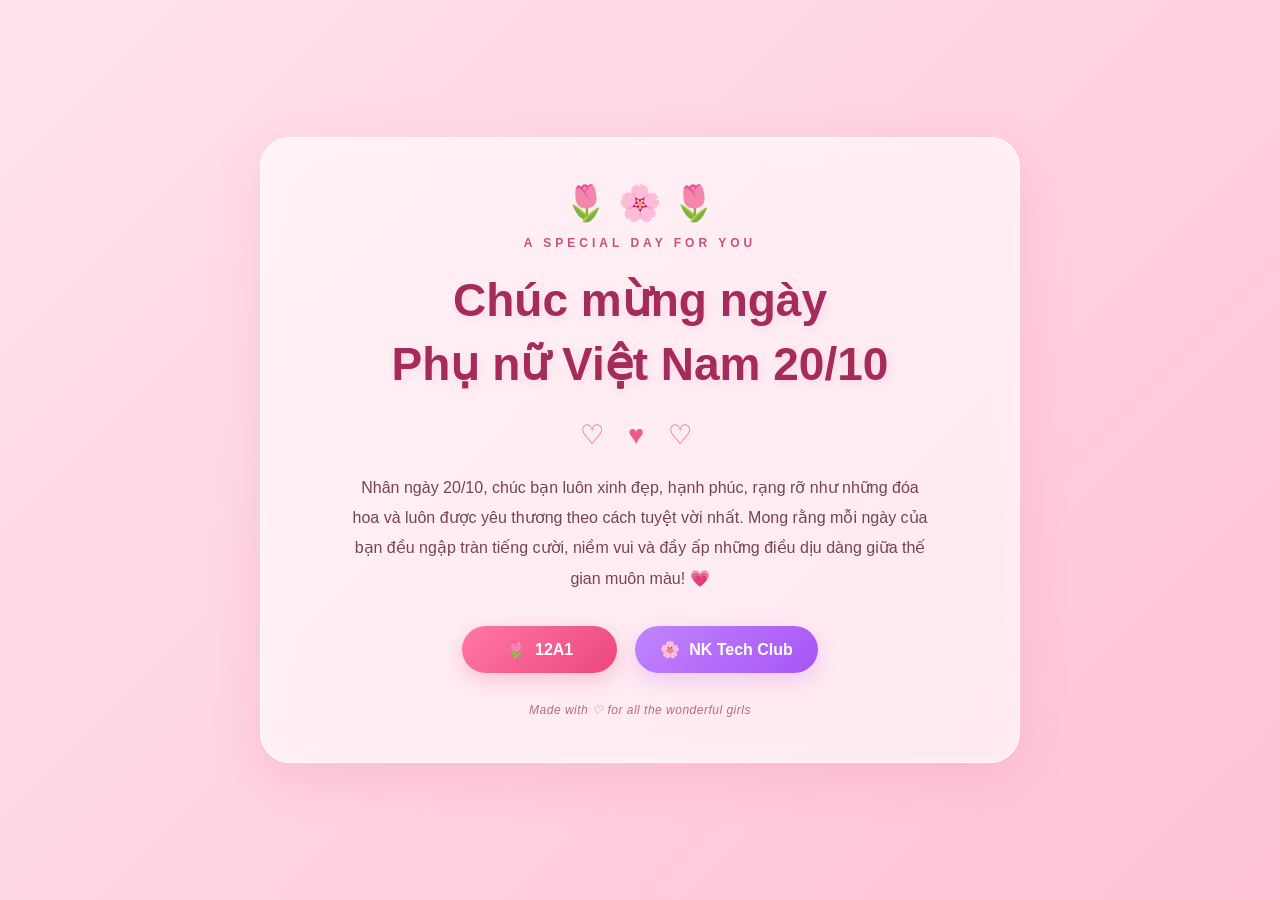
<file: index.html>
<!DOCTYPE html>
<html lang="vi">

<head>
  <meta charset="UTF-8">
  <meta name="viewport" content="width=device-width, initial-scale=1.0">
  <title>Happy Vietnamese Women's Day 20/10</title>

  <link rel="stylesheet" href="styles.css">
</head>

<body>
  <div class="heart-container" id="heartContainer"></div>

  <main class="main-content">
    <div class="flower">🌷 🌸 🌷</div>

    <p class="sub-title">A SPECIAL DAY FOR YOU</p>

    <h1>
      Chúc mừng ngày<br <span>Phụ nữ Việt Nam 20/10</span>
    </h1>

    <div class="heart-divider">♡ ♥ ♡</div>

    <p class="wish">
      Nhân ngày 20/10, chúc bạn luôn xinh đẹp, hạnh phúc,
      rạng rỡ như những đóa hoa và luôn được yêu thương
      theo cách tuyệt vời nhất. Mong rằng mỗi ngày của bạn
      đều ngập tràn tiếng cười, niềm vui và đầy ấp
      những điều dịu dàng giữa thế gian muôn màu! 💗
    </p>

    <div class="buttons">
      <button type="button" class="btn btn-class" id="class12a1Button">
        <span>🌷</span> 12A1
      </button>

      <!-- <a href="special.html" class="btn btn-special">
        <span>💝</span> Special
      </a> -->

      <button type="button" class="btn btn-club" id="clubButton">
        <span>🌸</span> NK Tech Club
      </button>

    </div>

    <p class="footer-text">
      Made with ♡ for all the wonderful girls
    </p>
  </main>

  <div id="classPasswordModal" class="password-modal" hidden>
    <div class="password-box">
      <button type="button" id="closeClassPassword" class="close-button" aria-label="Đóng">
        &times;
      </button>

      <h2>💌 Khu vực riêng của 12A1</h2>
      <p>Nhập mật khẩu để tiếp tục nhé!</p>

      <form id="classPasswordForm">
        <input type="password" id="classPasswordInput" placeholder="Nhập mật khẩu lớp" required
          autocomplete="current-password">

        <p id="classPasswordError" hidden>
          Mật khẩu chưa chính xác, thử lại nhé!
        </p>

        <button type="submit">Mở khóa 💗</button>
      </form>
    </div>
  </div>

  <div id="clubPasswordModal" class="password-modal" hidden>
    <div class="password-box">
      <button type="button" id="closeClubPassword" class="close-button" aria-label="Đóng">
        &times;
      </button>

      <h2>🌸 NK Tech Club</h2>
      <p>Chào mừng bạn đến với thế giới của NK Tech Club!</p>
      <p>Nhập mật khẩu để tiếp tục nhé 💗</p>

      <form id="clubPasswordForm">
        <input type="password" id="clubPasswordInput" placeholder="Nhập mật khẩu CLB" required
          autocomplete="current-password">

        <p id="clubPasswordError" hidden>
          Mật khẩu chưa chính xác, thử lại nhé!
        </p>

        <button type="submit">Khám phá CLB ✨</button>
      </form>
    </div>
  </div>

  <script src="script.js"></script>
</body>

</html>
</file>
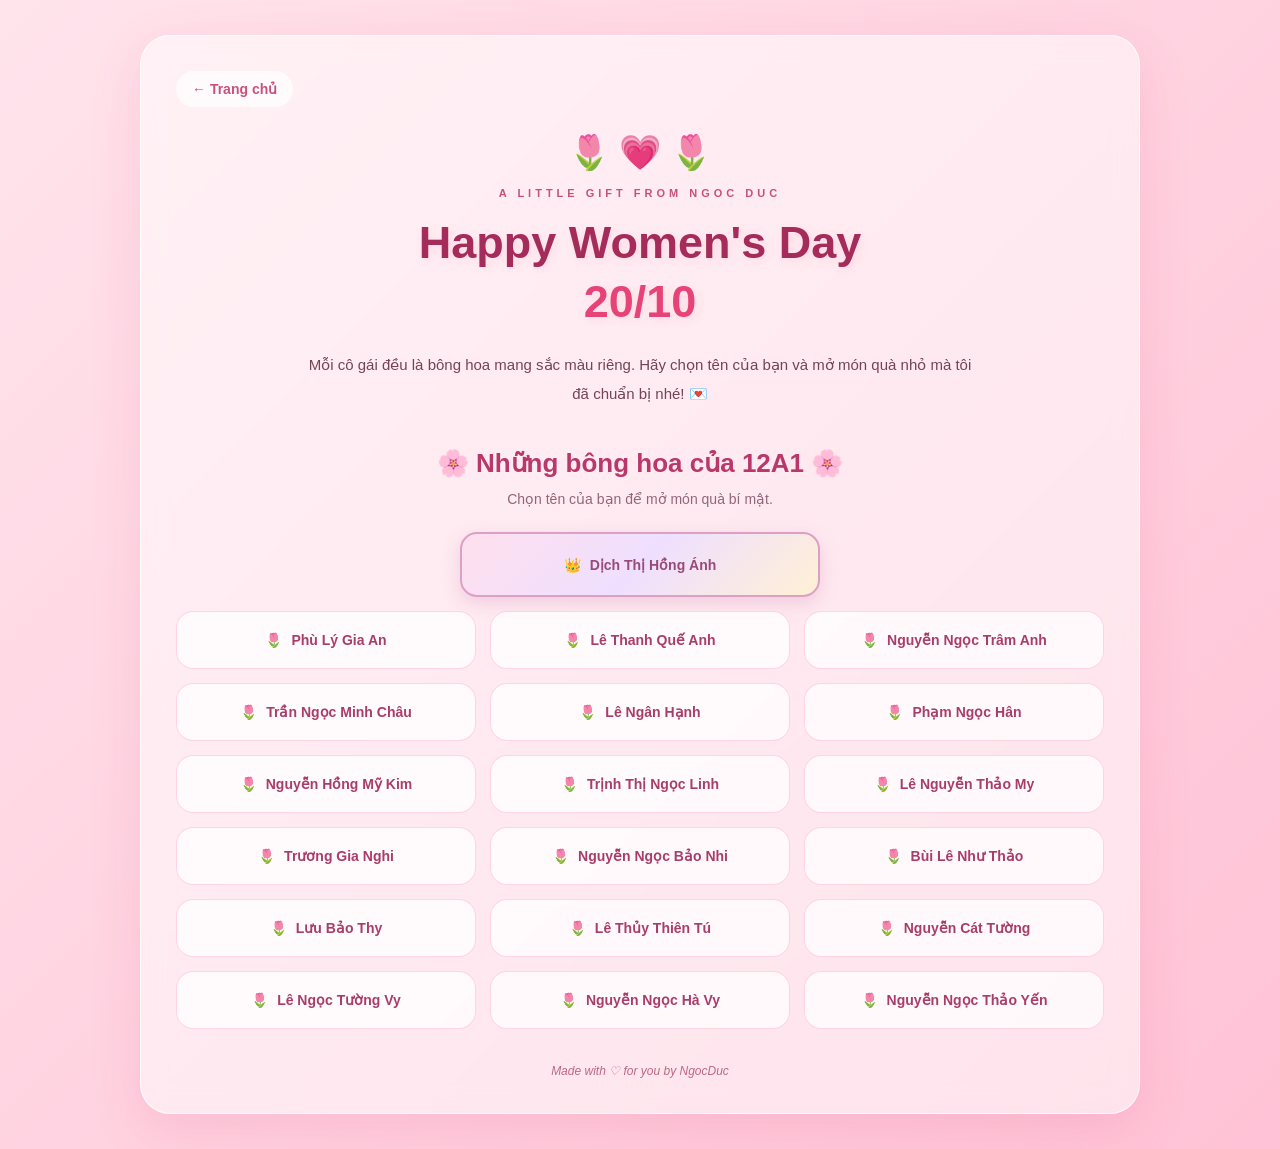
<file: 12a1.html>
<!DOCTYPE html>
<html lang="vi">

<head>
    <meta charset="UTF-8">
    <meta name="viewport" content="width=device-width, initial-scale=1.0">

    <title>12A1 - A Special Gift for You</title>

    <link rel="stylesheet" href="styles.css">
    <link rel="stylesheet" href="12a1.css">
</head>

<body>
    <div class="heart-container" id="heartContainer"></div>

    <main class="class-page">

        <a href="index.html" class="back-button">
            ← Trang chủ
        </a>

        <header class="page-header">
            <div class="header-flowers">🌷 💗 🌷</div>

            <p class="eyebrow">A LITTLE GIFT FROM NGOC DUC</p>

            <h1>
                Happy Women's Day
                <span>20/10</span>
            </h1>

            <p class="intro">
                Mỗi cô gái đều là bông hoa mang sắc màu riêng.
                Hãy chọn tên của bạn và mở món quà nhỏ mà tôi
                đã chuẩn bị nhé! 💌
            </p>
        </header>

        <section class="name-section">
            <h2>🌸 Những bông hoa của 12A1 🌸</h2>

            <p class="section-description">
                Chọn tên của bạn để mở món quà bí mật.
            </p>

            <div id="nameList" class="name-list">
                <p class="loading-text">Đang chuẩn bị những món quà... 💗</p>
            </div>

            <p id="loadError" class="error-message" hidden></p>
        </section>

        <section id="passwordPanel" class="popup-panel" hidden>
            <button type="button" id="closePassword" class="close-button" aria-label="Đóng">×</button>

            <div class="panel-icon">🔐</div>

            <h2>Một chút bí mật dành cho bạn</h2>

            <p>
                Xin chào <strong id="selectedName"></strong>!
                Có một điều đặc biệt đang chờ bạn khám phá.
            </p>

            <form id="passwordForm">
                <label for="birthdayInput">Mật khẩu của bạn</label>

                <input type="password" id="birthdayInput" placeholder="12345678" inputmode="numeric" pattern="[0-9]{8}"
                    maxlength="8" autocomplete="off" required>

                <p class="input-hint">
                    Một bí mật nho nhỏ, bạn có nhớ không? Bí mật ấy đã theo bạn từ những ngày đầu tiên.🌷
                </p>

                <p id="passwordError" class="error-message" hidden>
                    Mật khẩu chưa đúng. Bạn thử lại nhé! 💗
                </p>

                <button type="submit" class="action-button">
                    Mở lời chúc 💌
                </button>
            </form>
        </section>

        <section id="wishPanel" class="popup-panel wish-panel" hidden>
            <button type="button" id="closeWish" class="close-button" aria-label="Đóng">×</button>

            <div class="panel-icon">💝</div>

            <p class="wish-label">A LITTLE MESSAGE FOR</p>

            <h2 id="wishName"></h2>

            <div class="wish-decoration">♡ ── ♥ ── ♡</div>

            <div id="wishContent" class="wish-content"></div>

            <p class="wish-signature">
                With love, from NgocDuc 🌷
            </p>

            <button type="button" id="backToNames" class="action-button">
                Trở về danh sách
            </button>
        </section>

        <footer class="page-footer">
            Made with ♡ for you by NgocDuc
        </footer>

    </main>

    <script src="script.js"></script>
    <script src="12a1.js"></script>
</body>

</html>
</file>
<file: styles.css>
* {
    margin: 0;
    padding: 0;
    box-sizing: border-box;
}

body {
    min-height: 100vh;
    overflow: hidden;
    display: flex;
    justify-content: center;
    align-items: center;
    font-family: "Segoe UI", Arial, sans-serif;

    background: linear-gradient(135deg, #ffe4ec, #ffc2d6, #ffdae5, #fff0f5);

    background-size: 300% 300%;
    animation: backgroundFlow 12s ease infinite;
    position: relative;
}

@keyframes backgroundFlow {
    0% {
        background-position: 0% 50%;
    }

    50% {
        background-position: 100% 50%;
    }

    100% {
        background-position: 0% 50%;
    }
}

.heart-container {
    position: fixed;
    inset: 0;
    overflow: hidden;
    pointer-events: none;
    z-index: 0;
}

.heart {
    position: absolute;
    bottom: -60px;
    color: #ff5c93;
    opacity: 0.8;
    user-select: none;
    animation: floatUp linear forwards;
    filter: drop-shadow(0 0 5px #ff9fbd);
}

@keyframes floatUp {
    0% {
        transform: translateY(0) rotate(0deg) scale(0.7);
        opacity: 0;
    }

    15% {
        opacity: 0.85;
    }

    80% {
        opacity: 0.8;
    }

    100% {
        transform: translateY(-115vh) rotate(35deg) scale(1.3);
        opacity: 0;
    }
}

.particle {
    position: absolute;
    pointer-events: none;
    animation: explode 850ms ease-out forwards;
}

@keyframes explode {
    0% {
        transform: translate(0, 0) scale(1);
        opacity: 1;
    }

    100% {
        transform: translate(var(--x), var(--y)) scale(0);
        opacity: 0;
    }
}

.main-content {
    position: relative;
    z-index: 1;
    width: min(90%, 760px);
    padding: 45px 40px;
    text-align: center;

    background: rgba(255, 255, 255, 0.58);
    border: 1px solid rgba(255, 255, 255, 0.8);
    border-radius: 30px;

    box-shadow:
        0 15px 50px rgba(224, 73, 125, 0.15),
        inset 0 0 20px rgba(255, 255, 255, 0.4);

    backdrop-filter: blur(12px);
    animation: appear 1.2s ease both;
}

@keyframes appear {
    from {
        opacity: 0;
        transform: translateY(25px) scale(0.96);
    }

    to {
        opacity: 1;
        transform: translateY(0) scale(1);
    }
}

.flower {
    font-size: 35px;
    margin-bottom: 12px;
    animation: flowerFloat 3s ease-in-out infinite;
}

@keyframes flowerFloat {

    0%,
    100% {
        transform: translateY(0);
    }

    50% {
        transform: translateY(-7px);
    }
}

.sub-title {
    color: #c94f7c;
    font-size: 12px;
    font-weight: 700;
    letter-spacing: 4px;
    margin-bottom: 18px;
}

h1 {
    color: #a52b5a;
    font-size: clamp(28px, 5vw, 46px);
    line-height: 1.4;
    font-weight: 800;
    text-shadow: 2px 3px 10px rgba(255, 105, 150, 0.15);
}

h1 span {
    color: #e84379;
}

.heart-divider {
    color: #ed5a8c;
    font-size: 27px;
    letter-spacing: 8px;
    margin: 22px 0;
}

.wish {
    max-width: 580px;
    margin: 0 auto;
    color: #754454;
    font-size: 16px;
    line-height: 1.9;
}

.buttons {
    display: flex;
    justify-content: center;
    flex-wrap: wrap;
    gap: 18px;
    margin-top: 32px;
}

.btn {
    min-width: 155px;
    padding: 14px 25px;
    border-radius: 50px;

    display: inline-flex;
    align-items: center;
    justify-content: center;
    gap: 9px;

    color: white;
    font-size: 16px;
    font-weight: 700;
    text-decoration: none;

    transition:
        transform 0.3s ease,
        box-shadow 0.3s ease,
        background 0.3s ease;

    cursor: pointer;
}

.btn-class {
    background: linear-gradient(135deg, #ff78a5, #ec477d);
    box-shadow: 0 7px 20px rgba(236, 71, 125, 0.25);
}

.btn-special {
    background: linear-gradient(135deg, #ff78a5, #9747ec);
    box-shadow: 0 7px 20px rgba(236, 71, 125, 0.25);
}

.btn-club {
    background: linear-gradient(135deg, #c084fc, #a855f7);
    box-shadow: 0 7px 20px rgba(168, 85, 247, 0.22);
}

.btn:hover {
    transform: translateY(-5px) scale(1.04);
}

.btn-class:hover {
    box-shadow: 0 12px 28px rgba(236, 71, 125, 0.4);
}

.btn-special:hover {
    box-shadow: 0 12px 28px rgba(168, 85, 247, 0.4);
}

.btn:active {
    transform: scale(0.96);
}

.footer-text {
    margin-top: 30px;
    color: #bd6888;
    font-size: 12px;
    font-style: italic;
    letter-spacing: 0.5px;
}

@media (max-width: 600px) {
    .main-content {
        padding: 35px 22px;
        border-radius: 24px;
    }

    .flower {
        font-size: 29px;
    }

    .sub-title {
        font-size: 10px;
        letter-spacing: 3px;
    }

    .wish {
        font-size: 14px;
    }

    .buttons {
        gap: 12px;
        margin-top: 25px;
    }

    .btn {
        min-width: 125px;
        padding: 12px 20px;
        font-size: 14px;
    }

    .footer-text {
        font-size: 11px;
    }
}

@media (prefers-reduced-motion: reduce) {

    *,
    *::before,
    *::after {
        animation-duration: 0.01ms !important;
        animation-iteration-count: 1 !important;
        scroll-behavior: auto !important;
    }
}

.password-modal[hidden] {
    display: none;
}

.password-modal {
    position: fixed;
    inset: 0;
    z-index: 9999;

    display: flex;
    justify-content: center;
    align-items: center;

    padding: 20px;
    background: rgba(70, 25, 55, 0.55);
    backdrop-filter: blur(8px);
}

.password-box {
    position: relative;
    width: 100%;
    max-width: 420px;
    padding: 32px 24px;

    text-align: center;
    background: #fff5fa;
    border: 2px solid #f0bad5;
    border-radius: 24px;
    box-shadow: 0 12px 40px rgba(100, 35, 75, 0.25);
}

.password-box h2 {
    color: #b54e83;
    margin-bottom: 12px;
}

.password-box input {
    box-sizing: border-box;
    width: 100%;
    padding: 13px;
    margin: 12px 0;

    border: 1px solid #e6a4c5;
    border-radius: 12px;
    outline-color: #d878aa;
}

.password-box form button {
    padding: 12px 24px;
    color: white;
    background: #d878aa;
    border: none;
    border-radius: 12px;
    cursor: pointer;
}

.password-box form button:hover {
    background: #bd5e91;
}

.close-button {
    position: absolute;
    top: 10px;
    right: 14px;

    font-size: 26px;
    color: #a85b83;
    background: transparent;
    border: none;
    cursor: pointer;
}

#classPasswordError {
    color: #c0395b;
    font-size: 14px;
}

button.btn {
    font-family: inherit;
    cursor: pointer;
    border: none;
}
</file>
<file: 12a1.css>
[hidden] {
    display: none !important;
}

body {
    overflow-x: hidden;
    overflow-y: auto;
    min-height: 100vh;
    padding: 35px 0;
}

.class-page {
    position: relative;
    z-index: 1;
    width: min(92%, 1000px);
    margin: auto;
    padding: 35px;
    border-radius: 30px;

    background: rgba(255, 255, 255, 0.52);
    border: 1px solid rgba(255, 255, 255, 0.8);
    box-shadow: 0 15px 50px rgba(224, 73, 125, 0.15);
    backdrop-filter: blur(12px);

    animation: appear 0.8s ease both;
}

.back-button {
    display: inline-block;
    color: #c94f7c;
    text-decoration: none;
    font-size: 14px;
    font-weight: 600;
    padding: 10px 16px;
    border-radius: 30px;
    background: rgba(255, 255, 255, 0.7);
    transition: 0.3s;
}

.back-button:hover {
    background: white;
    transform: translateX(-4px);
}

.page-header {
    max-width: 680px;
    margin: 25px auto 40px;
    text-align: center;
}

.header-flowers {
    font-size: 34px;
    margin-bottom: 15px;
}

.eyebrow {
    color: #c94f7c;
    font-size: 11px;
    font-weight: 700;
    letter-spacing: 4px;
    margin-bottom: 15px;
}

.page-header h1 {
    color: #a52b5a;
    font-size: clamp(30px, 5vw, 45px);
    line-height: 1.3;
}

.page-header h1 span {
    display: block;
    color: #e84379;
}

.intro {
    color: #754454;
    font-size: 15px;
    line-height: 1.9;
    margin-top: 20px;
}

.name-section {
    text-align: center;
}

.name-section h2 {
    color: #b9386a;
    font-size: clamp(20px, 3vw, 26px);
}

.section-description {
    color: #946579;
    font-size: 14px;
    margin: 12px 0 25px;
}

.name-list {
    display: grid;
    grid-template-columns: repeat(3, minmax(0, 1fr));
    gap: 14px;
}

.name-button {
    display: flex;
    align-items: center;
    justify-content: center;
    gap: 9px;

    min-height: 58px;
    padding: 14px 12px;

    border: 1px solid rgba(255, 126, 169, 0.3);
    border-radius: 17px;

    background: rgba(255, 255, 255, 0.75);
    color: #a83d69;

    font: inherit;
    font-size: 14px;
    font-weight: 600;

    cursor: pointer;
    transition: transform 0.25s ease,
        box-shadow 0.25s ease,
        background 0.25s ease;
}

.name-button:hover {
    transform: translateY(-4px);
    background: #fff;
    box-shadow: 0 8px 22px rgba(230, 91, 141, 0.17);
}

.name-button:focus-visible,
.action-button:focus-visible,
.back-button:focus-visible {
    outline: 3px solid #d94c83;
    outline-offset: 3px;
}

.popup-panel {
    position: relative;
    width: min(100%, 560px);
    margin: 35px auto 10px;
    padding: 35px;

    text-align: center;

    background: rgba(255, 255, 255, 0.88);
    border: 1px solid white;
    border-radius: 25px;
    box-shadow: 0 12px 35px rgba(200, 75, 124, 0.15);

    animation: appear 0.4s ease both;
}

.close-button {
    position: absolute;
    top: 12px;
    right: 17px;

    width: 35px;
    height: 35px;

    border: none;
    border-radius: 50%;
    background: #ffe6ef;
    color: #bd4778;

    font-size: 25px;
    cursor: pointer;
    transition: 0.2s;
}

.close-button:hover {
    background: #ffcbdc;
    transform: rotate(90deg);
}

.panel-icon {
    font-size: 42px;
    margin-bottom: 15px;
}

.popup-panel h2 {
    color: #b9386a;
    font-size: 23px;
    line-height: 1.5;
}

.popup-panel>p {
    color: #795365;
    font-size: 14px;
    line-height: 1.8;
    margin-top: 12px;
}

#passwordForm {
    margin-top: 25px;
    text-align: left;
}

#passwordForm label {
    display: block;
    margin-bottom: 9px;
    color: #a83d69;
    font-size: 14px;
    font-weight: 700;
}

#birthdayInput {
    width: 100%;
    padding: 15px;

    border: 1px solid #f2b4cb;
    border-radius: 13px;
    background: #fff9fb;

    color: #873353;
    font: inherit;
    font-size: 17px;
    letter-spacing: 3px;
    text-align: center;

    outline: none;
    transition: border-color 0.2s, box-shadow 0.2s;
}

#birthdayInput:focus {
    border-color: #ed6a9c;
    box-shadow: 0 0 0 4px rgba(237, 106, 156, 0.12);
}

.input-hint {
    margin-top: 9px;
    color: #a57b8d;
    font-size: 12px;
    text-align: center;
}

.action-button {
    width: 100%;
    margin-top: 22px;
    padding: 14px 20px;

    border: none;
    border-radius: 30px;

    background: linear-gradient(135deg, #ff78a5, #ec477d);
    color: white;

    font: inherit;
    font-size: 15px;
    font-weight: 700;

    cursor: pointer;
    box-shadow: 0 6px 18px rgba(236, 71, 125, 0.2);
    transition: transform 0.25s, box-shadow 0.25s;
}

.action-button:hover {
    transform: translateY(-3px);
    box-shadow: 0 10px 24px rgba(236, 71, 125, 0.3);
}

.wish-label {
    color: #cc7294 !important;
    font-size: 11px !important;
    font-weight: 700;
    letter-spacing: 3px;
}

#wishName {
    margin-top: 8px;
}

.wish-decoration {
    margin: 22px 0;
    color: #ed5a8c;
    font-size: 20px;
    letter-spacing: 3px;
}

.wish-content {
    min-height: 100px;
    padding: 22px;

    border: 1px dashed #f0a8c2;
    border-radius: 17px;

    background: #fff7fa;
    color: #754454;

    font-size: 15px;
    line-height: 1.9;
    text-align: left;
    white-space: pre-wrap;
    overflow-wrap: anywhere;
}

.wish-signature {
    margin-top: 22px !important;
    color: #c65a84 !important;
    font-style: italic;
}

.error-message {
    margin-top: 12px;
    color: #d93665;
    font-size: 13px;
    line-height: 1.6;
}

.loading-text {
    grid-column: 1 / -1;
    color: #a83d69;
    padding: 20px;
}

.page-footer {
    margin-top: 35px;
    text-align: center;
    color: #bd6888;
    font-size: 12px;
    font-style: italic;
}

@media (max-width: 760px) {
    .name-list {
        grid-template-columns: repeat(2, minmax(0, 1fr));
    }

    .class-page {
        padding: 25px 20px;
    }
}

@media (max-width: 420px) {
    .name-list {
        grid-template-columns: 1fr;
    }

    .popup-panel {
        padding: 30px 20px;
    }

    .page-header {
        margin-bottom: 30px;
    }

    .name-button {
        min-height: 52px;
    }
}

.name-button.special-member {
    grid-column: 1 / -1;
    justify-self: center;

    width: min(100%, 360px);
    min-height: 65px;

    color: #984b79;
    font-weight: 700;

    background: linear-gradient(
        135deg,
        #ffe0ed,
        #efdfff,
        #fff0d6
    );

    border: 2px solid #dda0c5;
    box-shadow: 0 6px 18px rgba(197, 110, 164, 0.25);
}

.name-button.special-member:hover {
    transform: translateY(-4px);
    border-color: #c875a7;
    box-shadow: 0 10px 24px rgba(197, 110, 164, 0.35);
}
</file>
